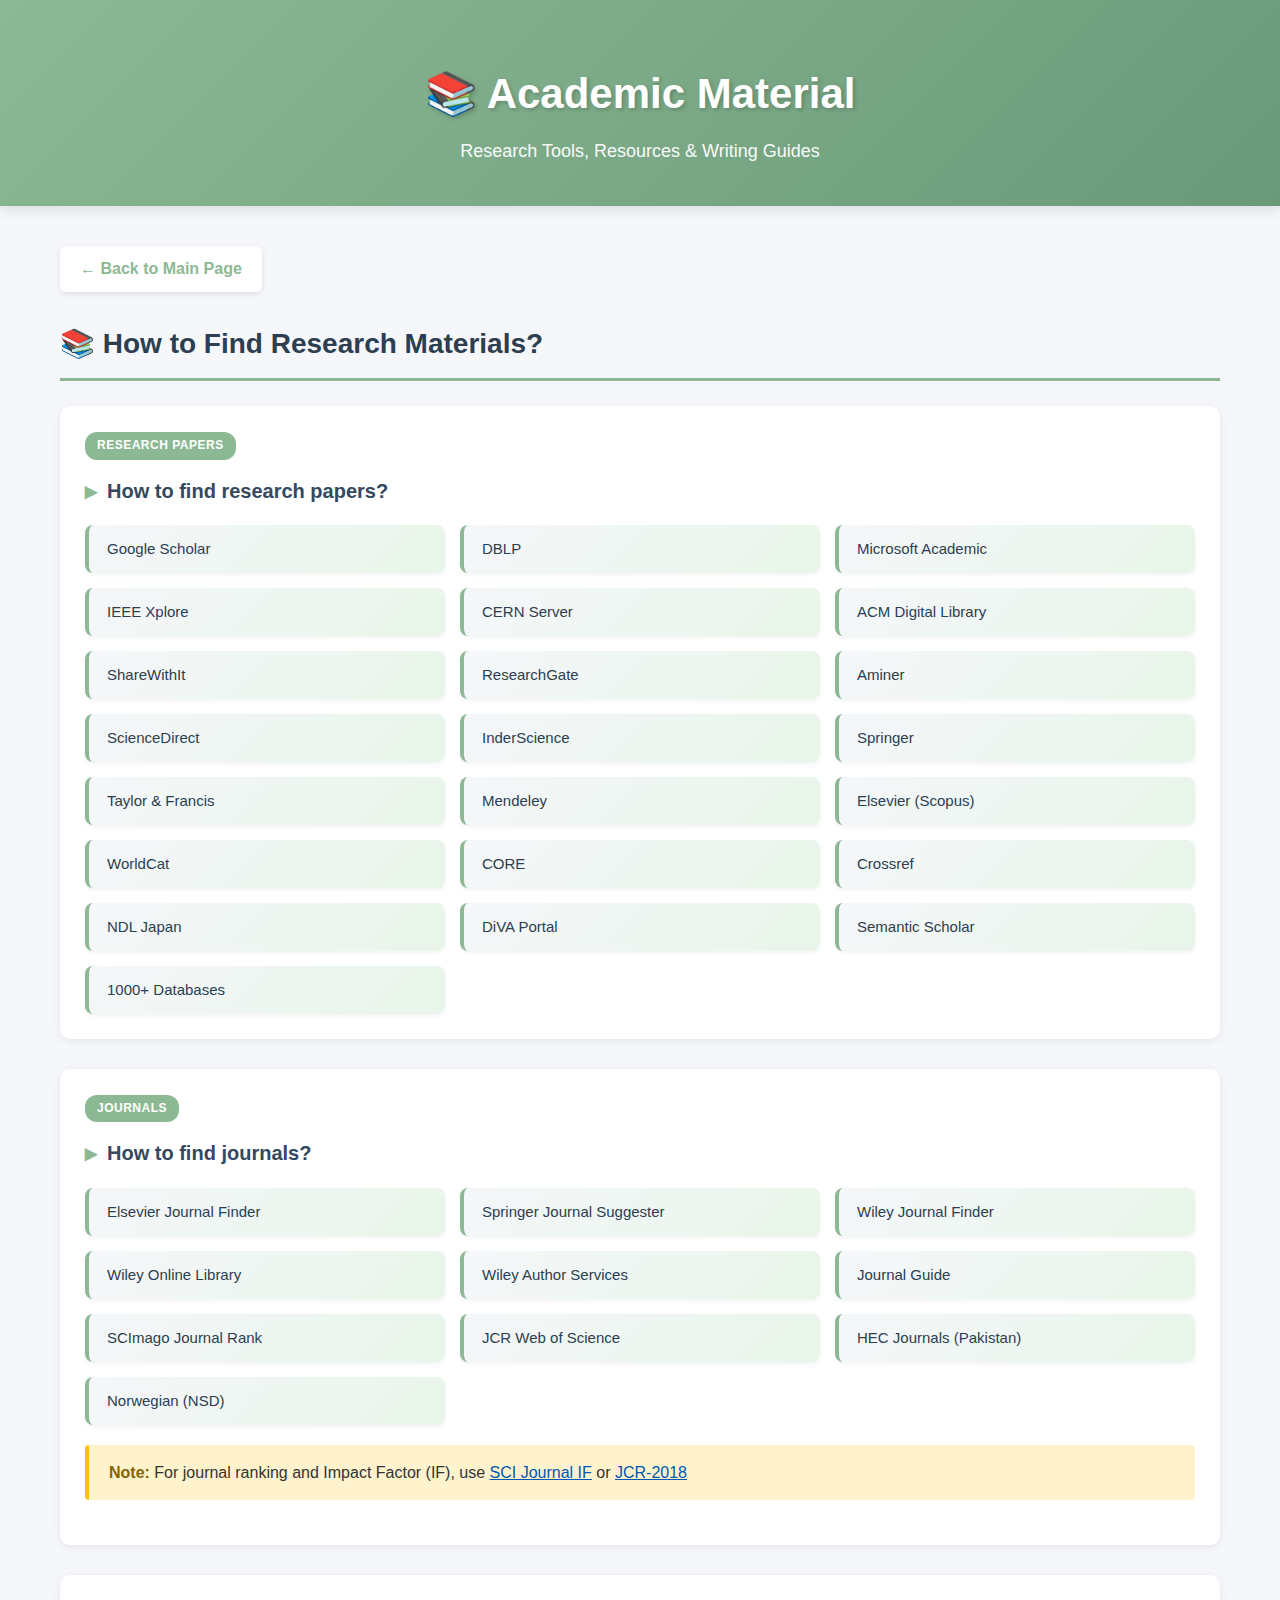
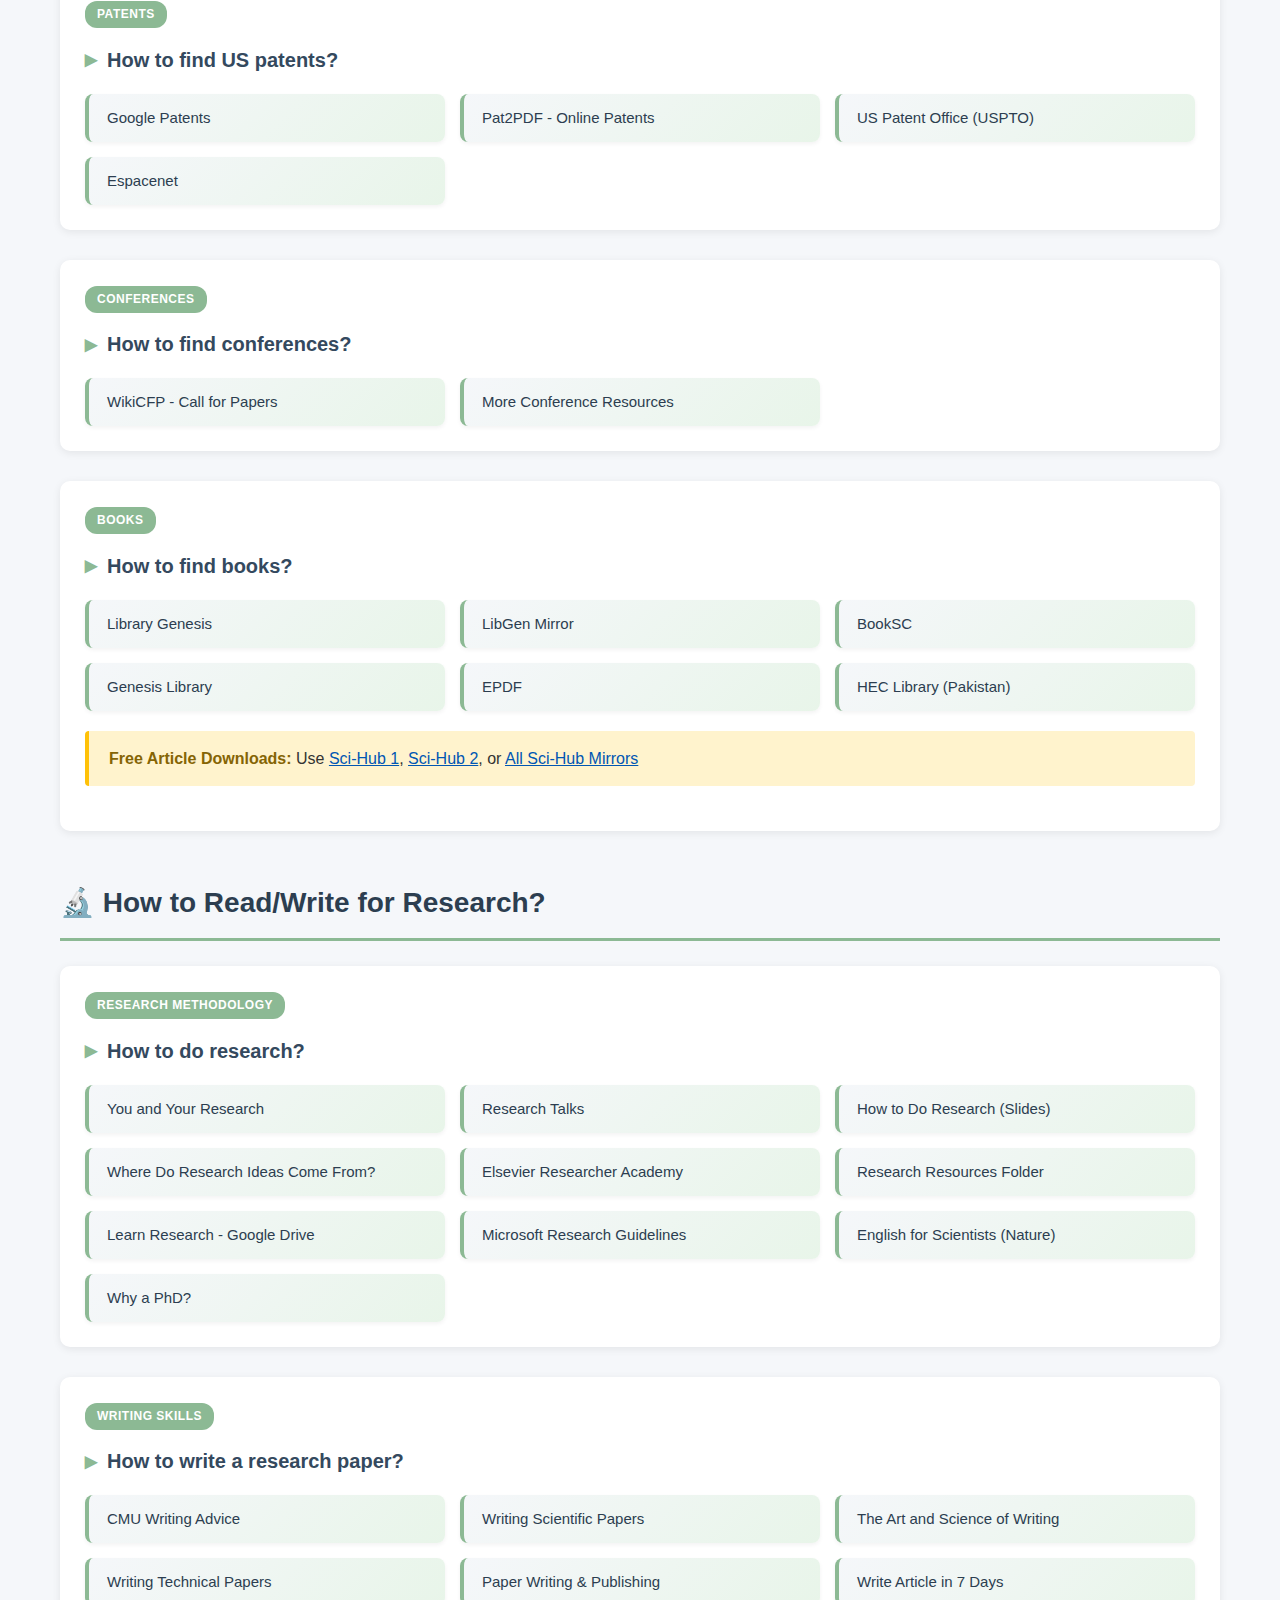
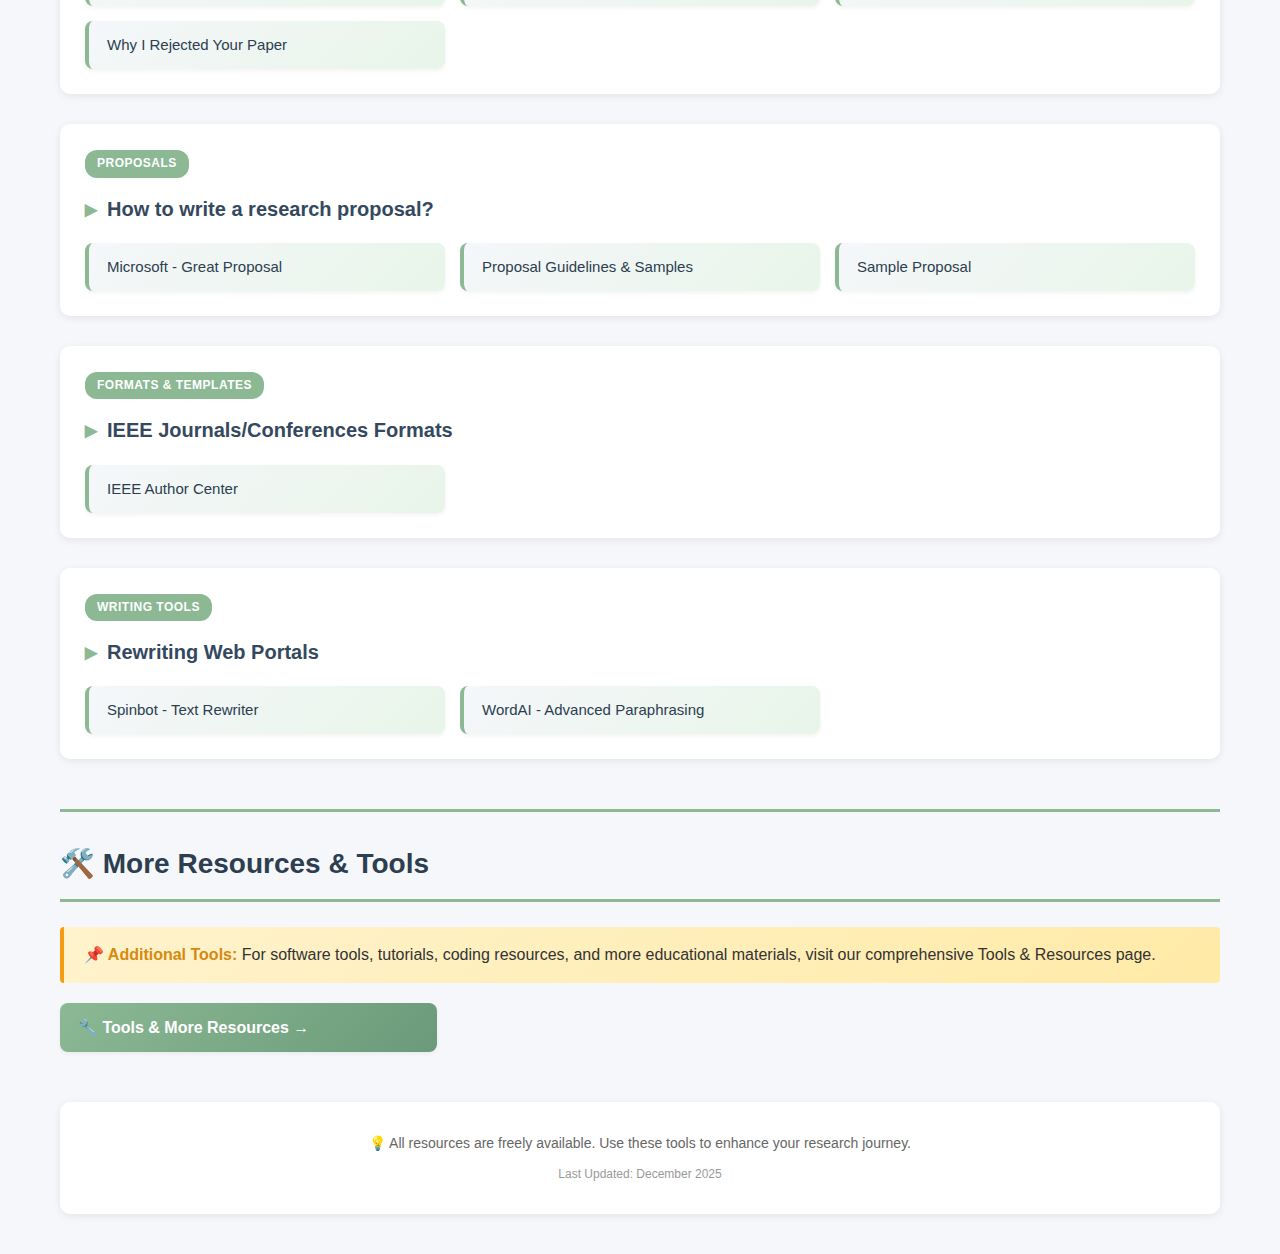
<file: Academic Material.html>
<!DOCTYPE html>
<html lang="en">
<head>
    <meta charset="UTF-8">
    <meta name="viewport" content="width=device-width, initial-scale=1.0">
    <title>Academic Material - Kashif Inayat</title>
    <link rel="stylesheet" href="css/wsn.css">
    <style>
        * {
            margin: 0;
            padding: 0;
            box-sizing: border-box;
        }

        body {
            font-family: 'Segoe UI', Tahoma, Geneva, Verdana, sans-serif;
            line-height: 1.6;
            color: #333;
            background: #f5f7fa;
        }

        .academic-header {
            background: linear-gradient(135deg, #8cb994 0%, #6a9a7a 100%);
            color: white;
            padding: 60px 20px 40px;
            text-align: center;
            box-shadow: 0 4px 12px rgba(0,0,0,0.1);
        }

        .academic-header h1 {
            font-size: 42px;
            font-weight: 700;
            margin-bottom: 10px;
            text-shadow: 2px 2px 4px rgba(0,0,0,0.2);
        }

        .academic-header p {
            font-size: 18px;
            opacity: 0.95;
        }

        .academic-container {
            max-width: 1200px;
            margin: 0 auto;
            padding: 40px 20px;
        }

        .back-button {
            display: inline-block;
            padding: 10px 20px;
            background: white;
            color: #8cb994;
            text-decoration: none;
            border-radius: 6px;
            font-weight: 600;
            margin-bottom: 30px;
            transition: all 0.3s ease;
            box-shadow: 0 2px 6px rgba(0,0,0,0.1);
        }

        .back-button:hover {
            background: #8cb994;
            color: white;
            transform: translateY(-2px);
            box-shadow: 0 4px 12px rgba(140, 185, 148, 0.3);
        }

        .academic-section {
            margin-bottom: 50px;
        }

        .academic-section-title {
            font-size: 28px;
            font-weight: bold;
            color: #2c3e50;
            margin-bottom: 25px;
            padding-bottom: 12px;
            border-bottom: 3px solid #8cb994;
        }

        .academic-subsection {
            margin-bottom: 30px;
        }

        .resource-category {
            background: #fff;
            padding: 25px;
            border-radius: 10px;
            box-shadow: 0 2px 8px rgba(0,0,0,0.08);
            margin-bottom: 25px;
        }

        .category-label {
            display: inline-block;
            padding: 4px 12px;
            background: #8cb994;
            color: white;
            font-size: 12px;
            font-weight: 600;
            border-radius: 12px;
            margin-bottom: 12px;
            text-transform: uppercase;
            letter-spacing: 0.5px;
        }

        .academic-subsection-title {
            font-size: 20px;
            font-weight: 600;
            color: #34495e;
            margin-bottom: 15px;
            display: flex;
            align-items: center;
        }

        .academic-subsection-title::before {
            content: "▸";
            color: #8cb994;
            font-size: 24px;
            margin-right: 10px;
        }

        .resource-grid {
            display: grid;
            grid-template-columns: repeat(auto-fill, minmax(280px, 1fr));
            gap: 15px;
            margin-top: 15px;
        }

        .resource-link {
            display: block;
            padding: 12px 18px;
            background: linear-gradient(135deg, #f5f7fa 0%, #e8f5e9 100%);
            border-radius: 8px;
            text-decoration: none;
            color: #2c3e50;
            font-size: 15px;
            transition: all 0.3s ease;
            border-left: 4px solid #8cb994;
            box-shadow: 0 2px 4px rgba(0,0,0,0.05);
        }

        .resource-link:hover {
            transform: translateX(5px);
            box-shadow: 0 4px 12px rgba(140, 185, 148, 0.3);
            border-left-color: #6a9a7a;
            background: linear-gradient(135deg, #fff 0%, #e8f5e9 100%);
        }

        .resource-link::after {
            content: " →";
            opacity: 0;
            transition: opacity 0.3s ease;
        }

        .resource-link:hover::after {
            opacity: 1;
        }

        .note-box {
            background: #fff3cd;
            border-left: 4px solid #ffc107;
            padding: 15px 20px;
            margin: 20px 0;
            border-radius: 4px;
        }

        .note-box strong {
            color: #856404;
        }

        .note-box a {
            color: #0056b3;
            text-decoration: underline;
        }

        .academic-footer {
            text-align: center;
            padding: 30px 20px;
            background: #fff;
            margin-top: 50px;
            border-radius: 10px;
            box-shadow: 0 2px 8px rgba(0,0,0,0.08);
        }

        .academic-footer p {
            color: #666;
            font-size: 14px;
        }

        @media (max-width: 768px) {
            .academic-header h1 {
                font-size: 32px;
            }

            .resource-grid {
                grid-template-columns: 1fr;
            }

            .academic-section-title {
                font-size: 24px;
            }
        }
    </style>
</head>
<body>
    <div class="academic-header">
        <h1>📚 Academic Material</h1>
        <p>Research Tools, Resources & Writing Guides</p>
    </div>

    <div class="academic-container">
        <a href="wsn.html" class="back-button">← Back to Main Page</a>

        <div class="academic-section">
            <h2 class="academic-section-title">📚 How to Find Research Materials?</h2>

            <div class="academic-subsection">
                <div class="resource-category">
                    <span class="category-label">Research Papers</span>
                    <h3 class="academic-subsection-title">How to find research papers?</h3>
                    <div class="resource-grid">
                        <a href="https://scholar.google.co.kr" target="_blank" class="resource-link">Google Scholar</a>
                        <a href="https://dblp.org/" target="_blank" class="resource-link">DBLP</a>
                        <a href="https://academic.microsoft.com/home" target="_blank" class="resource-link">Microsoft Academic</a>
                        <a href="https://ieeexplore.ieee.org/Xplore/home.jsp" target="_blank" class="resource-link">IEEE Xplore</a>
                        <a href="http://cds.cern.ch/?ln=en" target="_blank" class="resource-link">CERN Server</a>
                        <a href="https://dl.acm.org/dl.cfm" target="_blank" class="resource-link">ACM Digital Library</a>
                        <a href="https://www.howcanishareit.com/" target="_blank" class="resource-link">ShareWithIt</a>
                        <a href="https://www.researchgate.net" target="_blank" class="resource-link">ResearchGate</a>
                        <a href="https://www.aminer.cn/" target="_blank" class="resource-link">Aminer</a>
                        <a href="https://www.sciencedirect.com" target="_blank" class="resource-link">ScienceDirect</a>
                        <a href="https://www.inderscienceonline.com" target="_blank" class="resource-link">InderScience</a>
                        <a href="https://link.springer.com" target="_blank" class="resource-link">Springer</a>
                        <a href="https://tandfonline.com" target="_blank" class="resource-link">Taylor & Francis</a>
                        <a href="https://www.mendeley.com" target="_blank" class="resource-link">Mendeley</a>
                        <a href="https://www.elsevier.com/solutions/scopus" target="_blank" class="resource-link">Elsevier (Scopus)</a>
                        <a href="https://www.worldcat.org/" target="_blank" class="resource-link">WorldCat</a>
                        <a href="https://core.ac.uk/" target="_blank" class="resource-link">CORE</a>
                        <a href="https://search.crossref.org/" target="_blank" class="resource-link">Crossref</a>
                        <a href="https://iss.ndl.go.jp/" target="_blank" class="resource-link">NDL Japan</a>
                        <a href="https://www.diva-portal.org/smash" target="_blank" class="resource-link">DiVA Portal</a>
                        <a href="https://www.semanticscholar.org/" target="_blank" class="resource-link">Semantic Scholar</a>
                        <a href="https://guides.lib.berkeley.edu/az.php?s=4513&t=8328" target="_blank" class="resource-link">1000+ Databases</a>
                    </div>
                </div>
            </div>

            <div class="academic-subsection">
                <div class="resource-category">
                    <span class="category-label">Journals</span>
                    <h3 class="academic-subsection-title">How to find journals?</h3>
                    <div class="resource-grid">
                        <a href="http://journalfinder.elsevier.com/" target="_blank" class="resource-link">Elsevier Journal Finder</a>
                        <a href="https://journalsuggester.springer.com/" target="_blank" class="resource-link">Springer Journal Suggester</a>
                        <a href="http://rnd.wiley.com/html/journalfinder.html" target="_blank" class="resource-link">Wiley Journal Finder</a>
                        <a href="https://onlinelibrary.wiley.com/" target="_blank" class="resource-link">Wiley Online Library</a>
                        <a href="https://authorservices.wiley.com/author-resources/Journal-Authors/find-a-journal/index.html" target="_blank" class="resource-link">Wiley Author Services</a>
                        <a href="https://www.guidejournal.net/" target="_blank" class="resource-link">Journal Guide</a>
                        <a href="http://www.scimagojr.com" target="_blank" class="resource-link">SCImago Journal Rank</a>
                        <a href="https://jcr.clarivate.com" target="_blank" class="resource-link">JCR Web of Science</a>
                        <a href="https://hjrs.hec.gov.pk/" target="_blank" class="resource-link">HEC Journals (Pakistan)</a>
                        <a href="https://dbh.nsd.uib.no/publiseringskanaler/Forside?request_locale=en" target="_blank" class="resource-link">Norwegian (NSD)</a>
                    </div>
                    <div class="note-box">
                        <strong>Note:</strong> For journal ranking and Impact Factor (IF), use 
                        <a href="https://scijournal.org" target="_blank">SCI Journal IF</a> or 
                        <a href="https://1drv.ms/b/s!AlMsk_rxrN4FgVeZrElaoX5a7aph" target="_blank">JCR-2018</a>
                    </div>
                </div>
            </div>

            <div class="academic-subsection">
                <div class="resource-category">
                    <span class="category-label">Patents</span>
                    <h3 class="academic-subsection-title">How to find US patents?</h3>
                    <div class="resource-grid">
                        <a href="https://patents.google.com/" target="_blank" class="resource-link">Google Patents</a>
                        <a href="http://www.pat2pdf.org/" target="_blank" class="resource-link">Pat2PDF - Online Patents</a>
                        <a href="http://patft.uspto.gov/netahtml/PTO/index.html" target="_blank" class="resource-link">US Patent Office (USPTO)</a>
                        <a href="https://worldwide.espacenet.com/" target="_blank" class="resource-link">Espacenet</a>
                    </div>
                </div>
            </div>

            <div class="academic-subsection">
                <div class="resource-category">
                    <span class="category-label">Conferences</span>
                    <h3 class="academic-subsection-title">How to find conferences?</h3>
                    <div class="resource-grid">
                        <a href="http://www.wikicfp.com/cfp/" target="_blank" class="resource-link">WikiCFP - Call for Papers</a>
                        <a href="https://1drv.ms/w/s!AlMsk_rxrN4FgWIyM8X4i_g4YG2R" target="_blank" class="resource-link">More Conference Resources</a>
                    </div>
                </div>
            </div>

            <div class="academic-subsection">
                <div class="resource-category">
                    <span class="category-label">Books</span>
                    <h3 class="academic-subsection-title">How to find books?</h3>
                    <div class="resource-grid">
                        <a href="http://libgen.lc/" target="_blank" class="resource-link">Library Genesis</a>
                        <a href="https://libgen.pw/" target="_blank" class="resource-link">LibGen Mirror</a>
                        <a href="https://booksc.xyz/" target="_blank" class="resource-link">BookSC</a>
                        <a href="http://gen.lib.rus.ec/" target="_blank" class="resource-link">Genesis Library</a>
                        <a href="https://epdf.pub/" target="_blank" class="resource-link">EPDF</a>
                        <a href="https://www.hec.gov.pk/english/services/students/HEC-Library/Pages/default.aspx" target="_blank" class="resource-link">HEC Library (Pakistan)</a>
                    </div>
                    <div class="note-box">
                        <strong>Free Article Downloads:</strong> Use 
                        <a href="http://sci-hub.se" target="_blank">Sci-Hub 1</a>, 
                        <a href="http://sci-hub.hk" target="_blank">Sci-Hub 2</a>, or 
                        <a href="https://1drv.ms/t/s!AlMsk_rxrN4FlAuWIEXq3FxL_CmA?e=nUnogO" target="_blank">All Sci-Hub Mirrors</a>
                    </div>
                </div>
            </div>
        </div>

        <div class="academic-section">
            <h2 class="academic-section-title">🔬 How to Read/Write for Research?</h2>

            <div class="academic-subsection">
                <div class="resource-category">
                    <span class="category-label">Research Methodology</span>
                    <h3 class="academic-subsection-title">How to do research?</h3>
                    <div class="resource-grid">
                        <a href="https://1drv.ms/b/s!AlMsk_rxrN4FkyhYy4z8kQ7puUmj?e=cYPhSB" target="_blank" class="resource-link">You and Your Research</a>
                        <a href="https://1drv.ms/w/s!AlMsk_rxrN4Flh7PGUDv9h-kMeaE?e=gNOOHy" target="_blank" class="resource-link">Research Talks</a>
                        <a href="https://1drv.ms/p/s!AlMsk_rxrN4Fm02dz_eqPX-3PHIA?e=kUcOur" target="_blank" class="resource-link">How to Do Research (Slides)</a>
                        <a href="https://1drv.ms/b/s!AlMsk_rxrN4Fm07uGpSCupH-hfZ1?e=mcr4mZ" target="_blank" class="resource-link">Where Do Research Ideas Come From?</a>
                        <a href="https://researcheracademy.elsevier.com/learn?fbclid=IwAR183yLLZ4ZvZt6z13zZVClDt3jK6yQK2HjFk1QNg1jfzgBdqfU49rpCsFg" target="_blank" class="resource-link">Elsevier Researcher Academy</a>
                        <a href="https://1drv.ms/f/s!AlMsk_rxrN4FgTfFpv_0NyWtvY3F" target="_blank" class="resource-link">Research Resources Folder</a>
                        <a href="https://drive.google.com/drive/folders/1_F-shFsi6tRy8tPL0EjvWOHciS4NLZrw?usp=sharing" target="_blank" class="resource-link">Learn Research - Google Drive</a>
                        <a href="https://www.youtube.com/watch?v=VK51E3gHENc&feature=youtu.be&t=985" target="_blank" class="resource-link">Microsoft Research Guidelines</a>
                        <a href="https://www.nature.com/scitable/ebooks/english-communication-for-scientists-14053993/contents" target="_blank" class="resource-link">English for Scientists (Nature)</a>
                        <a href="http://web.engr.oregonstate.edu/~rosulekm/advising.html" target="_blank" class="resource-link">Why a PhD?</a>
                    </div>
                </div>
            </div>

            <div class="academic-subsection">
                <div class="resource-category">
                    <span class="category-label">Writing Skills</span>
                    <h3 class="academic-subsection-title">How to write a research paper?</h3>
                    <div class="resource-grid">
                        <a href="http://www.cs.cmu.edu/afs/cs.cmu.edu/user/mleone/web/how-to.html" target="_blank" class="resource-link">CMU Writing Advice</a>
                        <a href="http://abacus.bates.edu/~ganderso/biology/resources/writing/HTWsections.html#introduction" target="_blank" class="resource-link">Writing Scientific Papers</a>
                        <a href="https://cel.archives-ouvertes.fr/cel-00879035v1/document" target="_blank" class="resource-link">The Art and Science of Writing</a>
                        <a href="https://1drv.ms/b/s!AlMsk_rxrN4FgRuGY-Vk8JaXGzeh" target="_blank" class="resource-link">Writing Technical Papers</a>
                        <a href="http://thesishub.org/basics-of-research-paper-writing-and-publishing/" target="_blank" class="resource-link">Paper Writing & Publishing</a>
                        <a href="https://docs.google.com/presentation/d/1ZsY680ToDwh3m7ShaVvvNSx4JrPpMUB9jQkvoXQWmVk/edit?usp=sharing" target="_blank" class="resource-link">Write Article in 7 Days</a>
                        <a href="http://matt-welsh.blogspot.com/" target="_blank" class="resource-link">Why I Rejected Your Paper</a>
                    </div>
                </div>
            </div>

            <div class="academic-subsection">
                <div class="resource-category">
                    <span class="category-label">Proposals</span>
                    <h3 class="academic-subsection-title">How to write a research proposal?</h3>
                    <div class="resource-grid">
                        <a href="https://www.microsoft.com/en-us/research/academic-program/how-to-write-a-great-research-proposal/" target="_blank" class="resource-link">Microsoft - Great Proposal</a>
                        <a href="https://drive.google.com/drive/folders/1nSBBNUsMll_TrvA9KtxcLg3bv8Ai8lkq?usp=sharing" target="_blank" class="resource-link">Proposal Guidelines & Samples</a>
                        <a href="https://1drv.ms/b/s!AlMsk_rxrN4FgTXFC1nEG5yLG8HY?e=SgIzac" target="_blank" class="resource-link">Sample Proposal</a>
                    </div>
                </div>
            </div>

            <div class="academic-subsection">
                <div class="resource-category">
                    <span class="category-label">Formats & Templates</span>
                    <h3 class="academic-subsection-title">IEEE Journals/Conferences Formats</h3>
                    <div class="resource-grid">
                        <a href="https://journals.ieeeauthorcenter.ieee.org/" target="_blank" class="resource-link">IEEE Author Center</a>
                    </div>
                </div>
            </div>

            <div class="academic-subsection">
                <div class="resource-category">
                    <span class="category-label">Writing Tools</span>
                    <h3 class="academic-subsection-title">Rewriting Web Portals</h3>
                    <div class="resource-grid">
                        <a href="https://spinbot.com/" target="_blank" class="resource-link">Spinbot - Text Rewriter</a>
                        <a href="https://wordai.com/" target="_blank" class="resource-link">WordAI - Advanced Paraphrasing</a>
                    </div>
                </div>
            </div>
        </div>

        <!-- Additional Resources Section -->
        <div class="academic-section" style="margin-top: 30px; border-top: 3px solid #8cb994; padding-top: 30px;">
            <h2 class="academic-section-title">🛠️ More Resources & Tools</h2>
            
            <div class="academic-subsection">
                <div class="note-box" style="background: linear-gradient(135deg, #fff3cd 0%, #ffeaa7 100%); border-left-color: #f39c12;">
                    <strong style="color: #d68910;">📌 Additional Tools:</strong> For software tools, tutorials, coding resources, and more educational materials, visit our comprehensive Tools & Resources page.
                </div>
                <div class="resource-grid" style="margin-top: 15px;">
                    <a href="Tools  More Resources.html" class="resource-link" style="background: linear-gradient(135deg, #8cb994 0%, #6a9a7a 100%); color: white; font-weight: 600; border-left: none; font-size: 16px;">
                        🔧 Tools & More Resources →
                    </a>
                </div>
            </div>
        </div>

        <div class="academic-footer">
            <p>💡 All resources are freely available. Use these tools to enhance your research journey.</p>
            <p style="margin-top: 10px; font-size: 12px; color: #999;">Last Updated: December 2025</p>
        </div>
    </div>
</body>
</html>
</file>
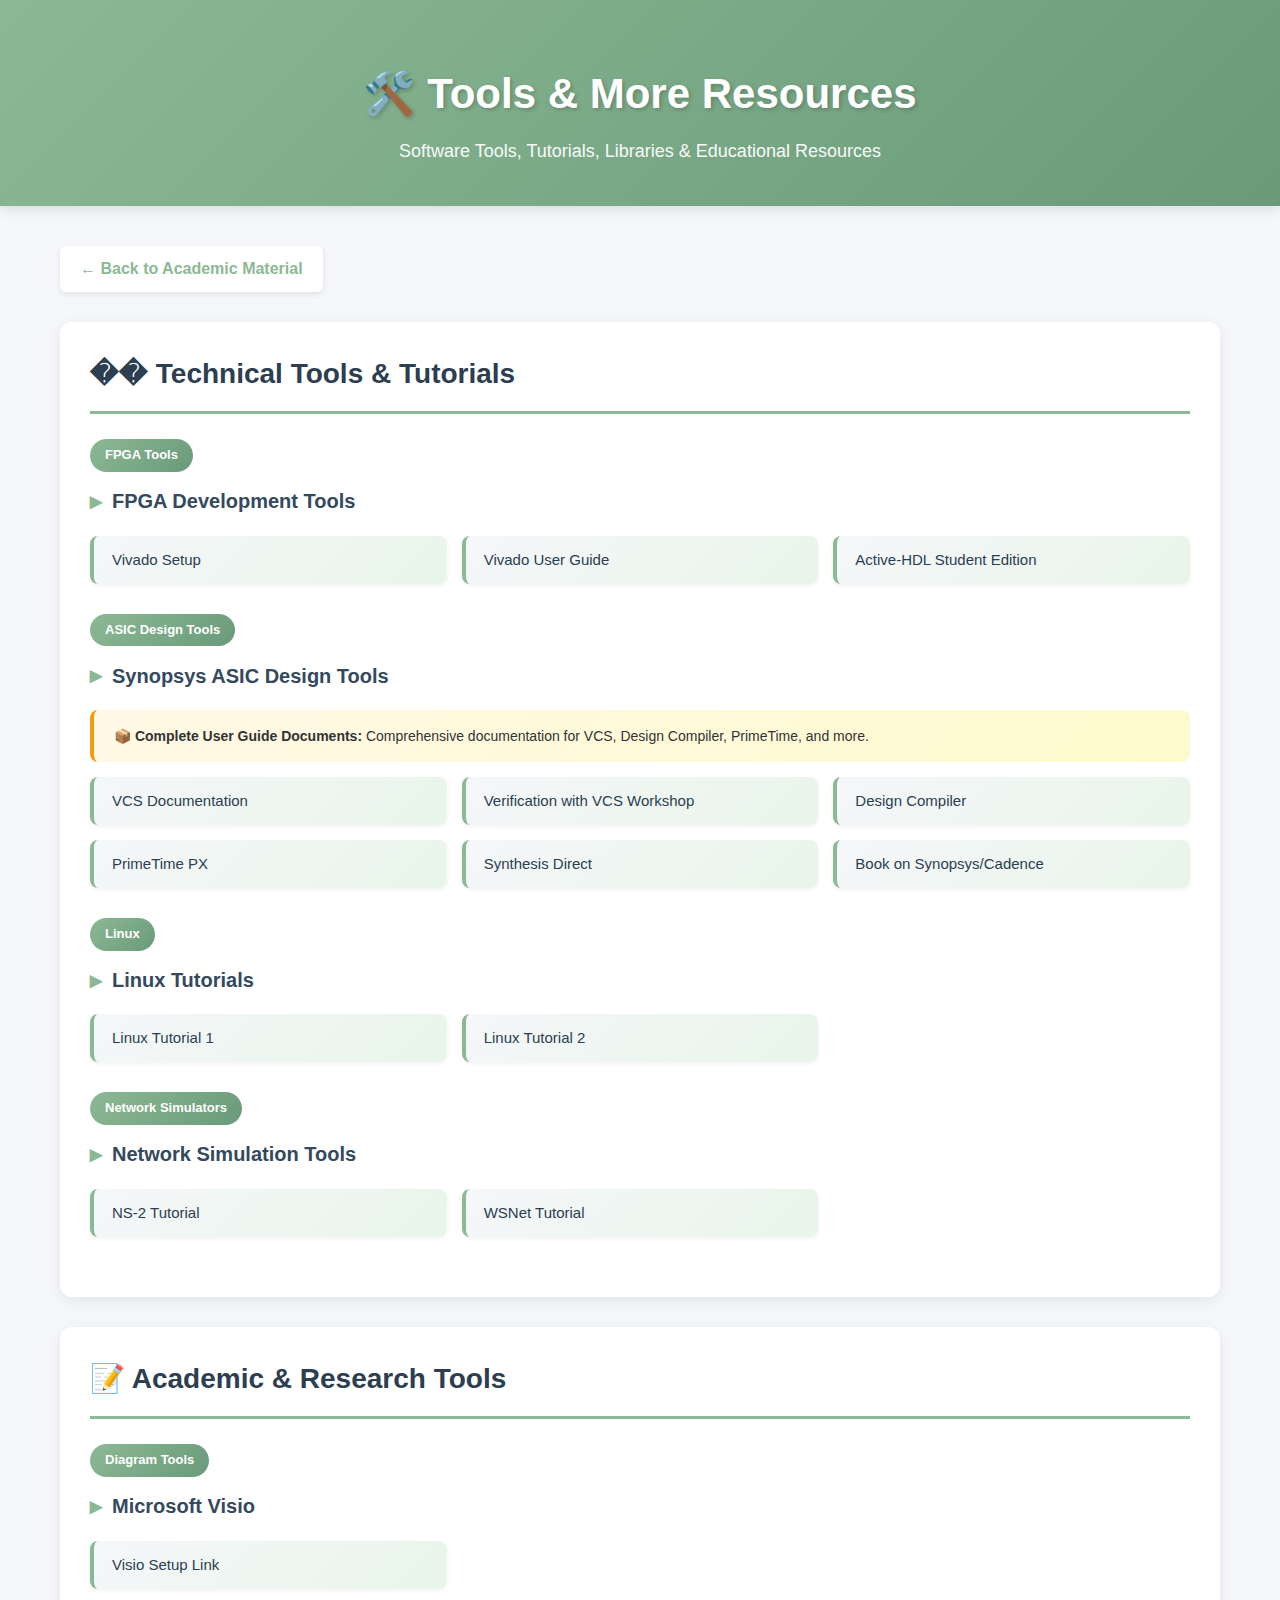
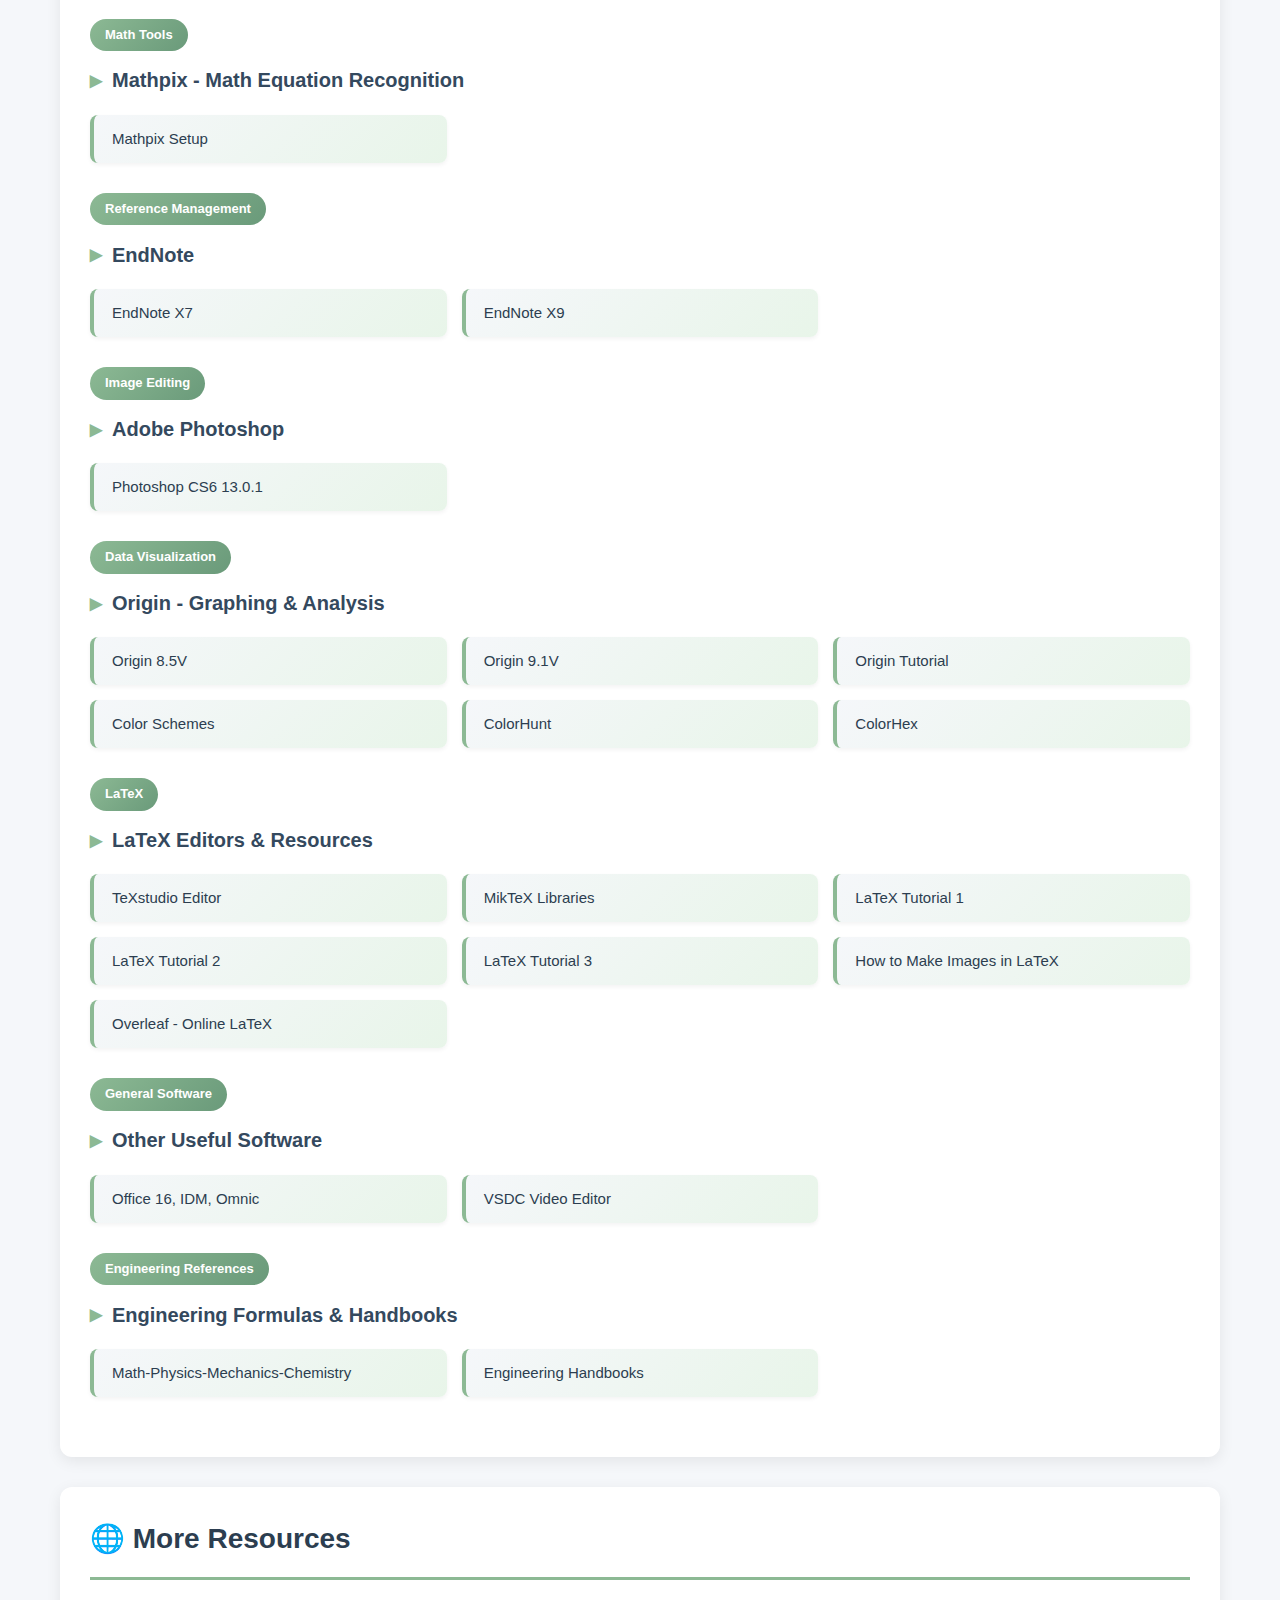
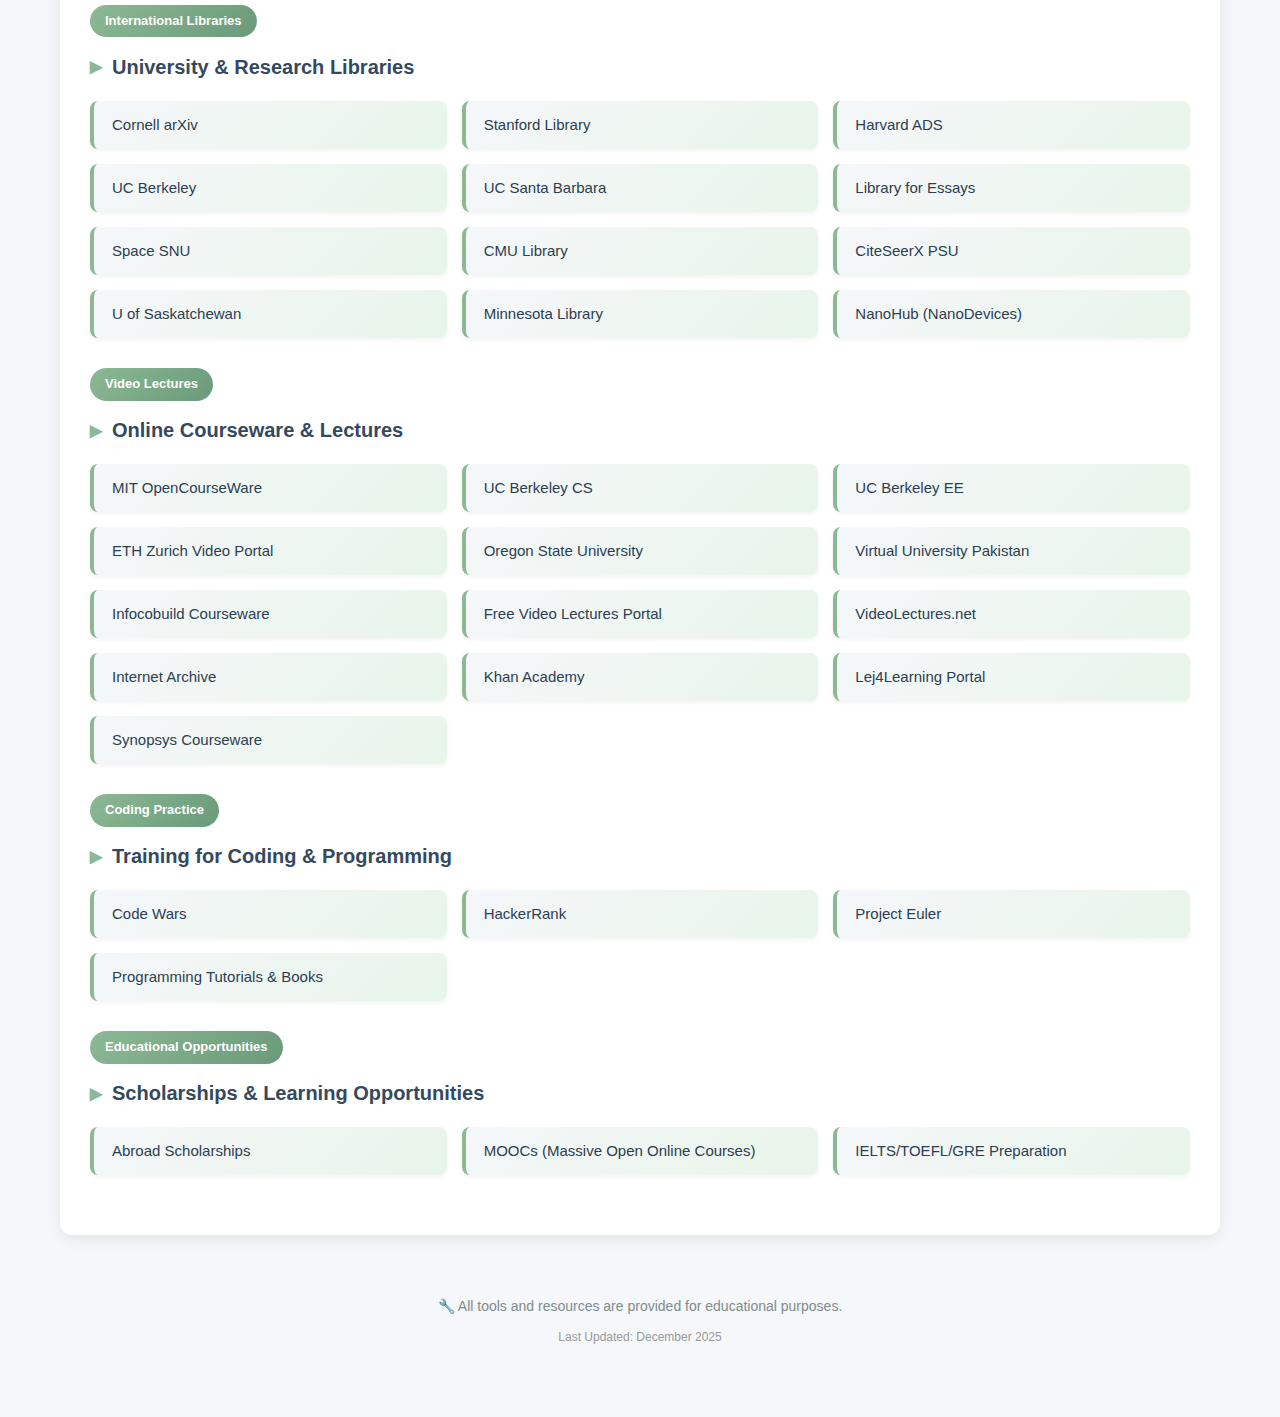
<file: Tools  More Resources.html>
<!DOCTYPE html>
<html lang="en">
<head>
    <meta charset="UTF-8">
    <meta name="viewport" content="width=device-width, initial-scale=1.0">
    <title>Tools & More Resources - Kashif Inayat</title>
    <link rel="stylesheet" href="css/wsn.css">
    <style>
        * {
            margin: 0;
            padding: 0;
            box-sizing: border-box;
        }

        body {
            font-family: 'Segoe UI', Tahoma, Geneva, Verdana, sans-serif;
            line-height: 1.6;
            color: #333;
            background: #f5f7fa;
        }

        .tools-header {
            background: linear-gradient(135deg, #8cb994 0%, #6a9a7a 100%);
            color: white;
            padding: 60px 20px 40px;
            text-align: center;
            box-shadow: 0 4px 12px rgba(0,0,0,0.1);
        }

        .tools-header h1 {
            font-size: 42px;
            font-weight: 700;
            margin-bottom: 10px;
            text-shadow: 2px 2px 4px rgba(0,0,0,0.2);
        }

        .tools-header p {
            font-size: 18px;
            opacity: 0.95;
        }

        .tools-container {
            max-width: 1200px;
            margin: 0 auto;
            padding: 40px 20px;
        }

        .back-button {
            display: inline-block;
            padding: 10px 20px;
            background: white;
            color: #8cb994;
            text-decoration: none;
            border-radius: 6px;
            font-weight: 600;
            margin-bottom: 30px;
            transition: all 0.3s ease;
            box-shadow: 0 2px 6px rgba(0,0,0,0.1);
        }

        .back-button:hover {
            background: #8cb994;
            color: white;
            transform: translateX(-5px);
        }

        .tools-section {
            background: white;
            padding: 30px;
            margin-bottom: 30px;
            border-radius: 12px;
            box-shadow: 0 4px 15px rgba(0,0,0,0.08);
        }

        .tools-section-title {
            font-size: 28px;
            font-weight: 700;
            color: #2c3e50;
            margin-bottom: 25px;
            padding-bottom: 15px;
            border-bottom: 3px solid #8cb994;
            display: flex;
            align-items: center;
        }

        .category-label {
            display: inline-block;
            background: linear-gradient(135deg, #8cb994 0%, #6a9a7a 100%);
            color: white;
            padding: 6px 15px;
            border-radius: 20px;
            font-size: 13px;
            font-weight: 600;
            margin-bottom: 10px;
        }

        .tools-subsection {
            margin-bottom: 30px;
        }

        .tools-subsection-title {
            font-size: 20px;
            font-weight: 600;
            color: #34495e;
            margin-bottom: 15px;
            display: flex;
            align-items: center;
        }

        .tools-subsection-title::before {
            content: "▸";
            color: #8cb994;
            font-size: 24px;
            margin-right: 10px;
        }

        .resource-grid {
            display: grid;
            grid-template-columns: repeat(auto-fill, minmax(280px, 1fr));
            gap: 15px;
            margin-top: 15px;
        }

        .resource-link {
            display: block;
            padding: 12px 18px;
            background: linear-gradient(135deg, #f5f7fa 0%, #e8f5e9 100%);
            border-radius: 8px;
            text-decoration: none;
            color: #2c3e50;
            font-size: 15px;
            transition: all 0.3s ease;
            border-left: 4px solid #8cb994;
            box-shadow: 0 2px 4px rgba(0,0,0,0.05);
        }

        .resource-link:hover {
            transform: translateX(5px);
            box-shadow: 0 4px 12px rgba(140, 185, 148, 0.3);
            border-left-color: #6a9a7a;
            background: linear-gradient(135deg, #fff 0%, #e8f5e9 100%);
        }

        .resource-link::after {
            content: " →";
            opacity: 0;
            transition: opacity 0.3s ease;
        }

        .resource-link:hover::after {
            opacity: 1;
        }

        .note-box {
            background: linear-gradient(135deg, #fff9e6 0%, #fffacd 100%);
            border-left: 4px solid #f39c12;
            padding: 15px 20px;
            margin: 15px 0;
            border-radius: 8px;
            font-size: 14px;
            line-height: 1.6;
        }

        .quote-box {
            background: linear-gradient(135deg, #e8f5e9 0%, #c8e6c9 100%);
            border-left: 4px solid #8cb994;
            padding: 15px 20px;
            margin: 15px 0;
            border-radius: 8px;
            font-style: italic;
            font-size: 14px;
            line-height: 1.8;
        }

        .quote-box em {
            color: #6a9a7a;
            font-weight: 600;
        }

        .tools-footer {
            text-align: center;
            padding: 30px 20px;
            color: #7f8c8d;
            font-size: 14px;
        }

        @media (max-width: 768px) {
            .tools-header h1 {
                font-size: 32px;
            }

            .tools-section-title {
                font-size: 24px;
            }

            .resource-grid {
                grid-template-columns: 1fr;
            }
        }
    </style>
</head>
<body>
    <div class="tools-header">
        <h1>🛠️ Tools & More Resources</h1>
        <p>Software Tools, Tutorials, Libraries & Educational Resources</p>
    </div>

    <div class="tools-container">
        <a href="Academic Material.html" class="back-button">← Back to Academic Material</a>

        <!-- Technical Tools Section -->
        <div class="tools-section">
            <h2 class="tools-section-title">�� Technical Tools & Tutorials</h2>

            <div class="tools-subsection">
                <div class="category-label">FPGA Tools</div>
                <h3 class="tools-subsection-title">FPGA Development Tools</h3>
                <div class="resource-grid">
                    <a href="https://www.xilinx.com/products/design-tools/vivado/vivado-webpack.html" target="_blank" class="resource-link">Vivado Setup</a>
                    <a href="https://www.xilinx.com/support/documentation/sw_manuals/xilinx2016_2/ug910-vivado-getting-started.pdf" target="_blank" class="resource-link">Vivado User Guide</a>
                    <a href="https://www.aldec.com/en/products/fpga_simulation/active_hdl_student" target="_blank" class="resource-link">Active-HDL Student Edition</a>
                </div>
            </div>

            <div class="tools-subsection">
                <div class="category-label">ASIC Design Tools</div>
                <h3 class="tools-subsection-title">Synopsys ASIC Design Tools</h3>
                <div class="note-box">
                    <strong>📦 Complete User Guide Documents:</strong> Comprehensive documentation for VCS, Design Compiler, PrimeTime, and more.
                </div>
                <div class="resource-grid">
                    <a href="https://drive.google.com/drive/folders/1Ed7pL9ZaICs_68L4fTXZ9uKxFFm591J0?usp=sharing" target="_blank" class="resource-link">VCS Documentation</a>
                    <a href="https://drive.google.com/drive/folders/1Gwj0D2RmeWecEfQtiOdxNFYhWUA4T96L?usp=sharing" target="_blank" class="resource-link">Verification with VCS Workshop</a>
                    <a href="https://drive.google.com/drive/folders/1Hy_8tyzdx6zvNh8gpYxc2D7Kcywk09Wg?usp=sharing" target="_blank" class="resource-link">Design Compiler</a>
                    <a href="https://drive.google.com/drive/folders/1LRzV1aFDuKGv-n9kZ3_uPHk9a6MRtvRR?usp=sharing" target="_blank" class="resource-link">PrimeTime PX</a>
                    <a href="https://drive.google.com/drive/folders/14ynrlLewQXgYEZhGAP37tINXSRqkVen0?usp=sharing" target="_blank" class="resource-link">Synthesis Direct</a>
                    <a href="https://drive.google.com/file/d/1nQzncWsLwWIhINvtXGVcaBDpzisvgSZH/view?usp=sharing" target="_blank" class="resource-link">Book on Synopsys/Cadence</a>
                </div>
            </div>

            <div class="tools-subsection">
                <div class="category-label">Linux</div>
                <h3 class="tools-subsection-title">Linux Tutorials</h3>
                <div class="resource-grid">
                    <a href="https://www.tldp.org/index.html" target="_blank" class="resource-link">Linux Tutorial 1</a>
                    <a href="http://www.ee.surrey.ac.uk/Teaching/Unix/" target="_blank" class="resource-link">Linux Tutorial 2</a>
                </div>
            </div>

            <div class="tools-subsection">
                <div class="category-label">Network Simulators</div>
                <h3 class="tools-subsection-title">Network Simulation Tools</h3>
                <div class="resource-grid">
                    <a href="https://www.isi.edu/nsnam/ns/" target="_blank" class="resource-link">NS-2 Tutorial</a>
                    <a href="http://wsnet.gforge.inria.fr/" target="_blank" class="resource-link">WSNet Tutorial</a>
                </div>
            </div>
        </div>

        <!-- Academic Tools Section -->
        <div class="tools-section">
            <h2 class="tools-section-title">📝 Academic & Research Tools</h2>

            <div class="tools-subsection">
                <div class="category-label">Diagram Tools</div>
                <h3 class="tools-subsection-title">Microsoft Visio</h3>
                <div class="resource-grid">
                    <a href="https://drive.google.com/drive/u/0/folders/1GqljEVXGXSKaOBHurXlI5bp_bdTEEyA6" target="_blank" class="resource-link">Visio Setup Link</a>
                </div>
            </div>

            <div class="tools-subsection">
                <div class="category-label">Math Tools</div>
                <h3 class="tools-subsection-title">Mathpix - Math Equation Recognition</h3>
                <div class="resource-grid">
                    <a href="https://mathpix.com/" target="_blank" class="resource-link">Mathpix Setup</a>
                </div>
            </div>

            <div class="tools-subsection">
                <div class="category-label">Reference Management</div>
                <h3 class="tools-subsection-title">EndNote</h3>
                <div class="resource-grid">
                    <a href="https://drive.google.com/file/d/1-1Xsa1ZrchOIXSNMyTZcbnb-17iimjEF/view?usp=sharing" target="_blank" class="resource-link">EndNote X7</a>
                    <a href="https://drive.google.com/file/d/10Vwv5bW0AAYfVhIoTXW6PuLtSRFnIrV_/view?usp=sharing" target="_blank" class="resource-link">EndNote X9</a>
                </div>
            </div>

            <div class="tools-subsection">
                <div class="category-label">Image Editing</div>
                <h3 class="tools-subsection-title">Adobe Photoshop</h3>
                <div class="resource-grid">
                    <a href="https://drive.google.com/file/d/11HLcHaOarmCFRhDTuoeRHJOV-2UCgALL/view?usp=sharing" target="_blank" class="resource-link">Photoshop CS6 13.0.1</a>
                </div>
            </div>

            <div class="tools-subsection">
                <div class="category-label">Data Visualization</div>
                <h3 class="tools-subsection-title">Origin - Graphing & Analysis</h3>
                <div class="resource-grid">
                    <a href="https://1drv.ms/u/s!AlMsk_rxrN4FkyD5JCBRqlhoFVcS?e=JI147r" target="_blank" class="resource-link">Origin 8.5V</a>
                    <a href="https://drive.google.com/file/d/1-5IILF68cvqJGkM068ZwFzMXqKQVWnJ2/view?usp=sharing" target="_blank" class="resource-link">Origin 9.1V</a>
                    <a href="https://1drv.ms/b/s!AlMsk_rxrN4FkyK5Rt1qsjotRfWt?e=8Gqu6n" target="_blank" class="resource-link">Origin Tutorial</a>
                    <a href="https://yeun.github.io/open-color/" target="_blank" class="resource-link">Color Schemes</a>
                    <a href="https://colorhunt.co/palette/178369" target="_blank" class="resource-link">ColorHunt</a>
                    <a href="https://www.color-hex.com/color/679b9b" target="_blank" class="resource-link">ColorHex</a>
                </div>
            </div>

            <div class="tools-subsection">
                <div class="category-label">LaTeX</div>
                <h3 class="tools-subsection-title">LaTeX Editors & Resources</h3>
                <div class="resource-grid">
                    <a href="https://www.texstudio.org" target="_blank" class="resource-link">TeXstudio Editor</a>
                    <a href="https://miktex.org/2.9/setup" target="_blank" class="resource-link">MikTeX Libraries</a>
                    <a href="https://1drv.ms/b/s!AlMsk_rxrN4FgRqZFQpHtaEXmCA2?e=REYA3S" target="_blank" class="resource-link">LaTeX Tutorial 1</a>
                    <a href="https://www.latex-tutorial.com/tutorials/" target="_blank" class="resource-link">LaTeX Tutorial 2</a>
                    <a href="https://www.maths.tcd.ie/~dwilkins/LaTeXPrimer/" target="_blank" class="resource-link">LaTeX Tutorial 3</a>
                    <a href="https://1drv.ms/u/s!AlMsk_rxrN4FgUqbRKFqkN_Xj1hg?e=h1naux" target="_blank" class="resource-link">How to Make Images in LaTeX</a>
                    <a href="https://www.overleaf.com/" target="_blank" class="resource-link">Overleaf - Online LaTeX</a>
                </div>
            </div>

            <div class="tools-subsection">
                <div class="category-label">General Software</div>
                <h3 class="tools-subsection-title">Other Useful Software</h3>
                <div class="resource-grid">
                    <a href="https://drive.google.com/drive/u/0/folders/1op2XPsde9mgw9vpk-X4C0gLUn7qI4GK9" target="_blank" class="resource-link">Office 16, IDM, Omnic</a>
                    <a href="http://www.videosoftdev.com/" target="_blank" class="resource-link">VSDC Video Editor</a>
                </div>
            </div>

            <div class="tools-subsection">
                <div class="category-label">Engineering References</div>
                <h3 class="tools-subsection-title">Engineering Formulas & Handbooks</h3>
                <div class="resource-grid">
                    <a href="https://1drv.ms/b/s!AlMsk_rxrN4FlRdU6af0Y-s2d6ew?e=TSRcdb" target="_blank" class="resource-link">Math-Physics-Mechanics-Chemistry</a>
                    <a href="https://1drv.ms/u/s!AlMsk_rxrN4FlR3cPOaCpzm3bec3?e=XlLWBi" target="_blank" class="resource-link">Engineering Handbooks</a>
                </div>
            </div>
        </div>

        <!-- More Resources Section -->
        <div class="tools-section">
            <h2 class="tools-section-title">🌐 More Resources</h2>

            <div class="tools-subsection">
                <div class="category-label">International Libraries</div>
                <h3 class="tools-subsection-title">University & Research Libraries</h3>
                <div class="resource-grid">
                    <a href="https://arxiv.org/search/?query=&searchtype=all" target="_blank" class="resource-link">Cornell arXiv</a>
                    <a href="https://purl.stanford.edu/" target="_blank" class="resource-link">Stanford Library</a>
                    <a href="https://ui.adsabs.harvard.edu/#" target="_blank" class="resource-link">Harvard ADS</a>
                    <a href="https://guides.lib.berkeley.edu/az.php?s=4513&t=8328" target="_blank" class="resource-link">UC Berkeley</a>
                    <a href="https://www.library.ucsb.edu/research" target="_blank" class="resource-link">UC Santa Barbara</a>
                    <a href="https://www.ipl.org/" target="_blank" class="resource-link">Library for Essays</a>
                    <a href="http://s-space.snu.ac.kr/" target="_blank" class="resource-link">Space SNU</a>
                    <a href="http://ulib.isri.cmu.edu/" target="_blank" class="resource-link">CMU Library</a>
                    <a href="https://citeseerx.ist.psu.edu/index" target="_blank" class="resource-link">CiteSeerX PSU</a>
                    <a href="https://harvest.usask.ca/" target="_blank" class="resource-link">U of Saskatchewan</a>
                    <a href="https://conservancy.umn.edu/handle/11299/45272/discover" target="_blank" class="resource-link">Minnesota Library</a>
                    <a href="https://nanohub.org/about" target="_blank" class="resource-link">NanoHub (NanoDevices)</a>
                </div>
            </div>

            <div class="tools-subsection">
                <div class="category-label">Video Lectures</div>
                <h3 class="tools-subsection-title">Online Courseware & Lectures</h3>
                <div class="resource-grid">
                    <a href="https://ocw.mit.edu/index.htm" target="_blank" class="resource-link">MIT OpenCourseWare</a>
                    <a href="https://www2.eecs.berkeley.edu/Courses/CS/" target="_blank" class="resource-link">UC Berkeley CS</a>
                    <a href="http://inst.eecs.berkeley.edu/classes-eecs.html#cs" target="_blank" class="resource-link">UC Berkeley EE</a>
                    <a href="https://video.ethz.ch/" target="_blank" class="resource-link">ETH Zurich Video Portal</a>
                    <a href="http://classes.engr.oregonstate.edu/eecs/" target="_blank" class="resource-link">Oregon State University</a>
                    <a href="https://ocw.vu.edu.pk/Courses.aspx" target="_blank" class="resource-link">Virtual University Pakistan</a>
                    <a href="http://www.infocobuild.com/education/education.html" target="_blank" class="resource-link">Infocobuild Courseware</a>
                    <a href="https://freevideolectures.com/" target="_blank" class="resource-link">Free Video Lectures Portal</a>
                    <a href="http://videolectures.net/" target="_blank" class="resource-link">VideoLectures.net</a>
                    <a href="https://archive.org/" target="_blank" class="resource-link">Internet Archive</a>
                    <a href="https://www.khanacademy.org" target="_blank" class="resource-link">Khan Academy</a>
                    <a href="https://www.lej4learning.com.pk/" target="_blank" class="resource-link">Lej4Learning Portal</a>
                    <a href="https://drive.google.com/drive/folders/1mbMIqth9g9mP4QS3R2PWv1RKIVIIMts1?usp=sharing" target="_blank" class="resource-link">Synopsys Courseware</a>
                </div>
            </div>

            <div class="tools-subsection">
                <div class="category-label">Coding Practice</div>
                <h3 class="tools-subsection-title">Training for Coding & Programming</h3>
                <div class="resource-grid">
                    <a href="https://www.codewars.com/dashboard" target="_blank" class="resource-link">Code Wars</a>
                    <a href="https://www.hackerrank.com/" target="_blank" class="resource-link">HackerRank</a>
                    <a href="https://projecteuler.net/" target="_blank" class="resource-link">Project Euler</a>
                    <a href="https://www.techringe.com/category/free-programming-books/?fbclid=IwAR18Ej4xEbAcsZMO1FJ1LENIfPUtL8cTciDsLvSVfaTc0fZVKJckCE6rDd4" target="_blank" class="resource-link">Programming Tutorials & Books</a>
                </div>
            </div>

            <div class="tools-subsection">
                <div class="category-label">Educational Opportunities</div>
                <h3 class="tools-subsection-title">Scholarships & Learning Opportunities</h3>
                <div class="resource-grid">
                    <a href="https://drive.google.com/file/d/1PeStlvyicRSjWsH-r4KrdamSIDyZv1RS/view?usp=sharing" target="_blank" class="resource-link">Abroad Scholarships</a>
                    <a href="https://drive.google.com/file/d/1cGTgUUNcLcbpsCuz0nPGnKW6fXB9PiLX/view" target="_blank" class="resource-link">MOOCs (Massive Open Online Courses)</a>
                    <a href="https://onedrive.live.com/?authkey=%21AAIb1buWxvUtecc&id=05DEACF1FA932C53%21130&cid=05DEACF1FA932C53" target="_blank" class="resource-link">IELTS/TOEFL/GRE Preparation</a>
                </div>
            </div>
        </div>

        <div class="tools-footer">
            <p>🔧 All tools and resources are provided for educational purposes.</p>
            <p style="margin-top: 10px; font-size: 12px; color: #999;">Last Updated: December 2025</p>
        </div>
    </div>
</body>
</html>
</file>
<file: css/wsn.css>
#section-wsn .k-tabs__content {
    padding-top: 0;
}

#section-wsn {
    margin-top: 80px;
}

#section-wsn .c-section-heading {
    margin-top: 0;
    padding-top: 0;
}

#section-chipop {
    margin-top: 0;
}

#section-chipop {
    margin-top: 0;
    padding-top: 0;
}

#section-chipop .c-section-heading {
    margin-top: 0;
    padding-top: 0;
    margin-bottom: 0;
}

/* Modern Card-Based WSN Styling */
.wsn-countries {
    display: flex;
    flex-direction: column;
    gap: 12px;
    padding: 5px 0;
    width: 100%;
    box-sizing: border-box;
}

.wsn-country {
    background: white;
    border-radius: 8px;
    box-shadow: 0 2px 4px rgba(0,0,0,0.08);
    overflow: hidden;
    transition: box-shadow 0.3s ease;
    margin-bottom: 4px;
    clear: both;
    width: 100%;
    box-sizing: border-box;
    position: relative;
}

.wsn-country:hover {
    box-shadow: 0 4px 12px rgba(0,0,0,0.12);
}

.wsn-country-btn {
    width: 100%;
    padding: 8px 20px;
    background: linear-gradient(135deg, #8cb994 0%, #6a9a7a 100%);
    color: white;
    border: none;
    text-align: left;
    font-size: 16px;
    font-weight: 600;
    cursor: pointer;
    transition: all 0.3s ease;
    display: flex;
    align-items: center;
    gap: 10px;
    flex-wrap: nowrap;
    min-height: 44px;
}

.wsn-toggle-icon {
    font-size: 10px;
    transition: transform 0.3s ease;
}

.wsn-country-flag {
    font-size: 20px;
}

.wsn-country-name {
    flex: 1;
}

.wsn-country-count {
    font-size: 12px;
    background: rgba(255,255,255,0.2);
    padding: 2px 8px;
    border-radius: 12px;
    font-weight: 500;
}

.wsn-country-btn:hover {
    background: linear-gradient(135deg, #7aa885 0%, #5a8a6a 100%);
}

.wsn-country-btn span {
    transition: transform 0.3s ease;
    display: inline-block;
    font-size: 12px;
}

.wsn-country-content {
    padding: 15px;
    background: #f9f9f9;
    border-left: 3px solid #8cb994;
}

.wsn-lab {
    background: white;
    border-radius: 6px;
    margin-bottom: 10px;
    box-shadow: 0 1px 3px rgba(0,0,0,0.06);
    overflow: hidden;
    transition: box-shadow 0.2s ease;
}

.wsn-lab:hover {
    box-shadow: 0 2px 6px rgba(0,0,0,0.1);
}

.wsn-lab-btn {
    width: 100%;
    padding: 5px 16px;
    background-color: #f8f8f8;
    border: 1px solid #e0e0e0;
    text-align: left;
    font-size: 14px;
    font-weight: 500;
    cursor: pointer;
    transition: all 0.2s ease;
    display: flex;
    align-items: center;
    gap: 8px;
}

.wsn-lab-btn:hover {
    background-color: #f0f0f0;
    border-color: #8cb994;
}

.wsn-lab-btn span {
    transition: transform 0.2s ease;
    display: inline-block;
    font-size: 10px;
}

.wsn-lab-details {
    padding: 12px;
    background: white;
    border-left: 3px solid #8cb994;
    border-top: 1px solid #f0f0f0;
}

.wsn-lab-details p {
    margin: 8px 0;
    color: #333;
    font-size: 14px;
}

.wsn-lab-details strong {
    color: #2c3e50;
}

/* Academic files embed: A4 aspect ratio and responsive sizing */
.academic-file-embed {
    display: none;
    margin-top: 12px;
    max-width: 794px; /* A4 width at 96dpi */
    width: 100%;
    aspect-ratio: 210 / 297; /* A4 ratio */
    box-shadow: 0 2px 8px rgba(0,0,0,0.08);
    border: 1px solid #e0e0e0;
    background: #fff;
}
.academic-file-embed iframe {
    width: 100%;
    height: 100%;
    border: 0;
}
.academic-file-view-btn {
    display: inline-block;
    text-decoration: none;
    border: 1px solid #2c6b3a;
    color: #fff;
    background: #2c6b3a;
    padding: 4px 8px;
    border-radius: 4px;
    font-size: 13px;
    cursor: pointer;
}
.academic-file-view-btn:hover {
    background: #254f31;
}
.academic-file-download-btn {
    display: inline-block;
    text-decoration: none;
    border: 1px solid #2c6b3a;
    color: #fff;
    background: #2c6b3a;
    padding: 4px 8px;
    border-radius: 4px;
    font-size: 13px;
}
.academic-file-download-btn:hover {
    background: #254f31;
}
.academic-file-download-btn:hover {
    background: #254f31;
}

.wsn-lab-details a {
    transition: transform 0.2s ease, opacity 0.2s ease;
    display: inline-block;
}

.wsn-lab-details a:hover {
    transform: scale(1.2);
    opacity: 0.8;
}

/* Responsive Design */
@media (max-width: 768px) {
    .wsn-country-btn {
        padding: 7px 16px;
        font-size: 15px;
    }
    
    .wsn-lab-btn {
        padding: 5px 14px;
        font-size: 13px;
    }
    
    .wsn-country-content {
        padding: 12px;
    }
}

/* Modern Venues Card Styling */
.venues-grid {
    display: grid;
    grid-template-columns: repeat(auto-fill, minmax(320px, 1fr));
    gap: 20px;
    margin-top: 20px;
}

.venue-card {
    background: white;
    border-radius: 6px;
    overflow: hidden;
    box-shadow: 0 1px 4px rgba(0,0,0,0.08);
    transition: all 0.3s ease;
    border: 1px solid #e0e0e0;
    display: flex;
    flex-direction: column;
}

.venue-card:hover {
    transform: translateY(-2px);
    box-shadow: 0 4px 12px rgba(0,0,0,0.12);
    border-color: #8cb994;
}

.venue-header {
    background: linear-gradient(135deg, #8cb994 0%, #6a9a7a 100%);
    padding: 4px 8px;
    color: white;
    display: flex;
    align-items: center;
    gap: 6px;
}

.venue-icon {
    font-size: 12px;
    opacity: 0.9;
}

.venue-title {
    font-size: 11px;
    font-weight: 600;
    flex: 1;
    line-height: 1.2;
}

.venue-body {
    padding: 5px 8px;
    flex: 1;
    display: flex;
    flex-direction: column;
}

.venue-acronym {
    font-size: 10px;
    color: #7f8c8d;
    margin-bottom: 3px;
    font-weight: 500;
}

.venue-details {
    display: flex;
    flex-direction: column;
    gap: 2px;
    margin-bottom: 4px;
    flex: 1;
}

.venue-detail-item {
    display: flex;
    align-items: center;
    gap: 4px;
    font-size: 10px;
    color: #555;
}

.venue-detail-item i {
    color: #8cb994;
    width: 12px;
}

.venue-links {
    display: flex;
    gap: 4px;
    padding-top: 4px;
    border-top: 1px solid #f0f0f0;
}

.venue-link {
    flex: 1;
    padding: 4px 6px;
    background: #f8f8f8;
    border: 1px solid #e0e0e0;
    border-radius: 3px;
    text-align: center;
    text-decoration: none;
    color: #2c3e50;
    font-size: 9px;
    font-weight: 500;
    transition: all 0.2s ease;
    display: flex;
    align-items: center;
    justify-content: center;
    gap: 3px;
}

.venue-link:hover {
    background: #8cb994;
    color: white;
    border-color: #8cb994;
}

.venue-link i {
    font-size: 8px;
}

/* Tier badges */
.tier-badge {
    display: inline-block;
    padding: 2px 6px;
    border-radius: 8px;
    font-size: 8px;
    font-weight: 600;
    text-transform: uppercase;
    letter-spacing: 0.2px;
}

.tier-a {
    background: #fff3cd;
    color: #856404;
}

.tier-b {
    background: #d1ecf1;
    color: #0c5460;
}

/* Responsive WSN */
@media (max-width: 768px) {
    #section-wsn .k-tabs__content {
        padding: 10px 5px;
    }
    
    .wsn-countries {
        gap: 10px;
        padding: 0;
    }
    
    .wsn-country {
        margin-bottom: 8px;
        width: 100%;
    }
    
    .wsn-country-btn {
        padding: 12px 12px;
        font-size: 14px;
        flex-wrap: nowrap;
        gap: 8px;
        min-height: 48px;
        width: 100%;
        box-sizing: border-box;
    }
    
    .wsn-toggle-icon {
        font-size: 9px;
        flex-shrink: 0;
    }
    
    .wsn-country-flag {
        font-size: 18px;
        flex-shrink: 0;
    }
    
    .wsn-country-name {
        flex: 1;
        min-width: 0;
        overflow: hidden;
        text-overflow: ellipsis;
        white-space: nowrap;
    }
    
    .wsn-country-count {
        flex-shrink: 0;
        font-size: 11px;
        padding: 3px 8px;
        white-space: nowrap;
    }
    
    .wsn-country-content {
        padding: 12px;
    }
    
    .wsn-lab-btn {
        font-size: 13px;
        padding: 8px 10px;
    }
}

/* Extra small screens */
@media (max-width: 480px) {
    #section-wsn .k-tabs__content {
        padding: 8px 3px;
    }
    
    .wsn-countries {
        gap: 8px;
        padding: 0;
        width: 100%;
    }
    
    .wsn-country {
        margin-bottom: 10px;
        width: 100%;
    }
    
    .wsn-country-btn {
        padding: 10px 10px;
        font-size: 13px;
        gap: 6px;
        width: 100%;
        box-sizing: border-box;
    }
    
    .wsn-country-flag {
        font-size: 16px;
    }
    
    .wsn-country-count {
        font-size: 10px;
        padding: 2px 6px;
    }
    
    .wsn-toggle-icon {
        font-size: 8px;
    }
}

/* Responsive venues */
@media (max-width: 768px) {
    .venues-grid {
        grid-template-columns: 1fr;
    }
}

/* Academic Data Constellation Styling */
.academic-items {
    display: flex;
    flex-direction: column;
    gap: 8px;
    padding: 5px 0;
    width: 100%;
    box-sizing: border-box;
}

.academic-item {
    background: transparent;
    border-radius: 6px;
    box-shadow: 0 1px 3px rgba(0,0,0,0.08);
    overflow: hidden;
    transition: box-shadow 0.3s ease;
    margin-bottom: 4px;
    width: 100%;
    box-sizing: border-box;
    position: relative;
}

.academic-item-btn {
    width: 100%;
    padding: 10px 18px;
    background: linear-gradient(135deg, #6a9a7a 0%, #5a8a6a 100%);
    color: #ffffff !important;
    border: none;
    -webkit-appearance: none;
    -moz-appearance: none;
    appearance: none;
    text-align: left;
    font-size: 15px;
    font-weight: 600;
    cursor: pointer;
    transition: all 0.18s ease;
    display: flex;
    align-items: center;
    justify-content: space-between;
    gap: 12px;
    flex-wrap: nowrap;
    min-height: 46px;
    border-radius: 8px;
    box-shadow: 0 2px 0 rgba(0,0,0,0.03) inset;
    outline: none;
}

.academic-toggle-icon {
    font-size: 10px;
}

.academic-item-content {
    padding: 10px;
    background: #f9f9f9;
    border-left: 3px solid #6a9a7a;
}

/* Make the left toggle icon and label align like other site cards */
.academic-item .academic-toggle-icon {
    display: inline-block;
    margin-right: 10px;
    color: rgba(255,255,255,0.95);
}
.academic-item .academic-item-name {
    flex: 1 1 auto;
    color: #ffffff;
}
.academic-item .academic-item-btn .academic-item-name,
.academic-item .academic-toggle-icon {
    vertical-align: middle;
}
</file>
